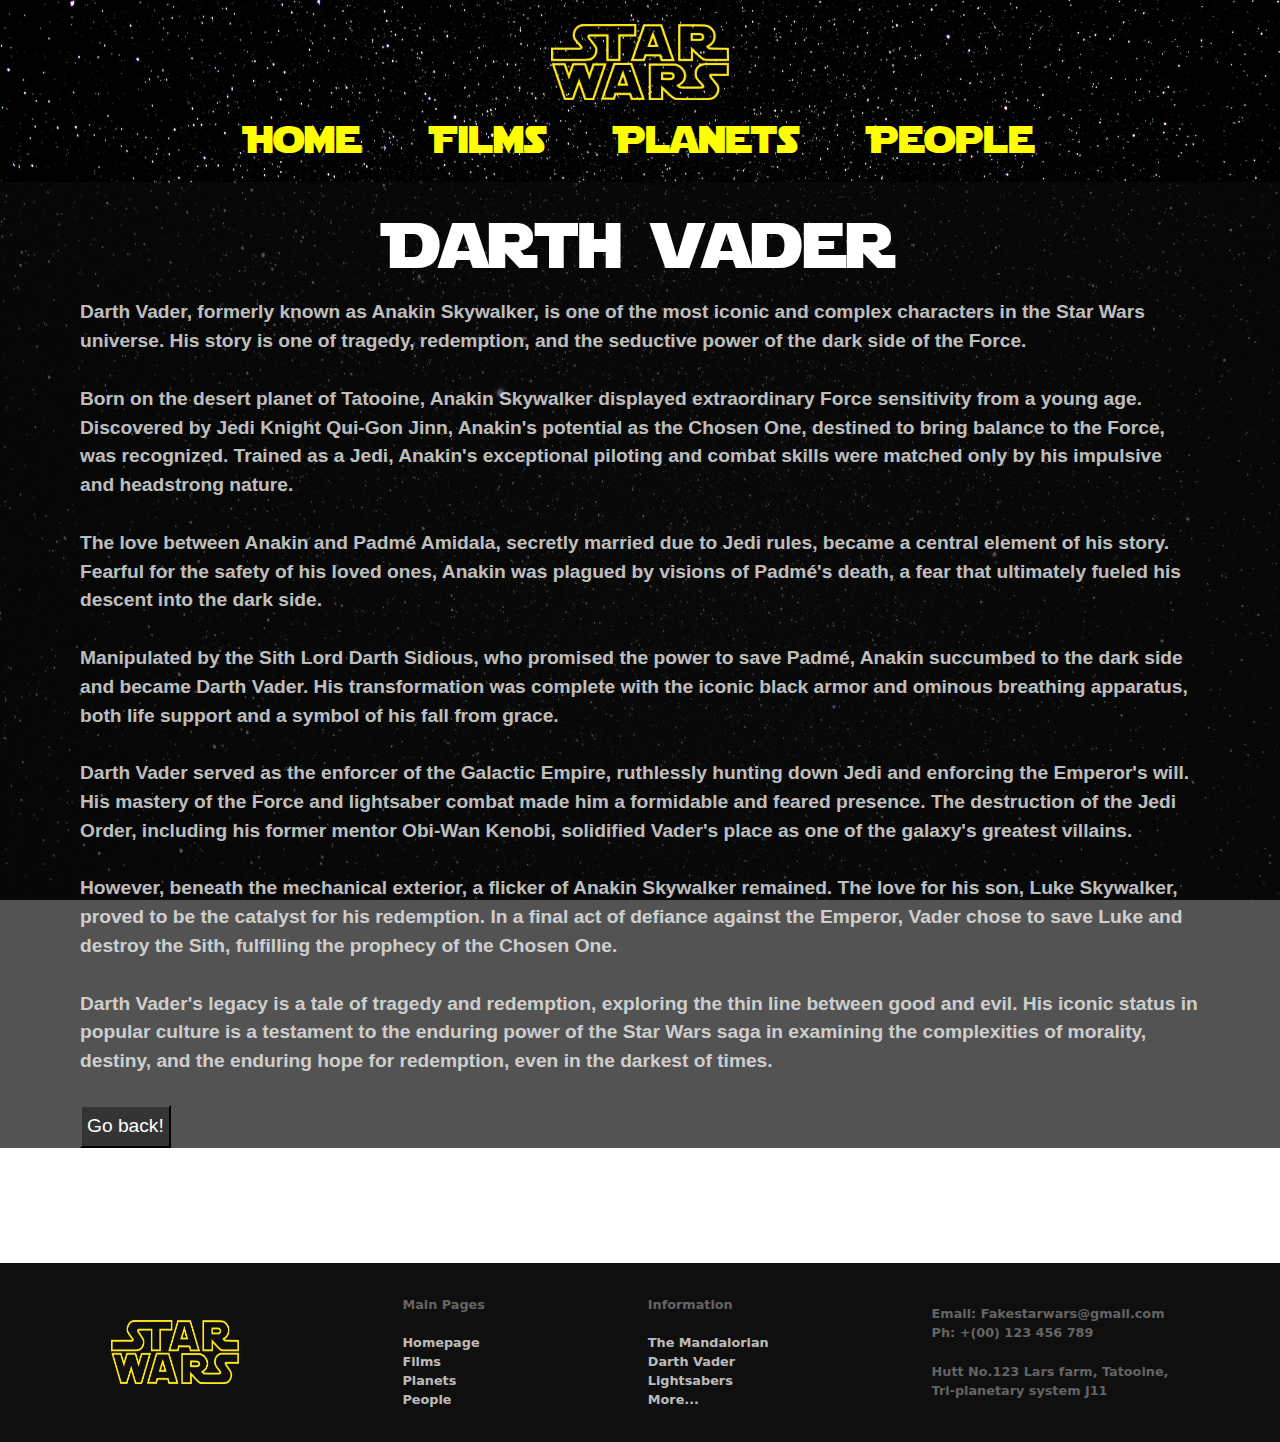
<file: public_html/darth_vader_info.html>
<!DOCTYPE html>
<html lang="en" xmlns:mso="urn:schemas-microsoft-com:office:office"
      xmlns:msdt="uuid:C2F41010-65B3-11d1-A29F-00AA00C14882">
<head>
    <meta charset="UTF-8">
    <meta name="description" content="Explore the compelling story of Darth Vader, one of the most iconic and complex figures in the Star Wars galaxy. Journey from Anakin Skywalker's origins on Tatooine to his transformation into the infamous Sith Lord. Witness the tragedy, redemption, and the enduring power of his character. Delve into the compelling dynamics of love, power, and destiny that shape Darth Vader's remarkable journey.">
    <meta name="keywords" content="Star Wars, Star Wars Disney, Disney Star Wars, Star Wars Characters, Star Wars Planets
Star Wars Lightsaber, Lightsaber">

    <title>Star Wars: Darth Vader</title>
    <script src="js/script.js"></script>
    <link rel="stylesheet" href="css/stylesheet.css"/>
    <link rel="icon" type="image/x-icon" href="img/favicon.ico">
    <link rel="stylesheet" href="https://fonts.googleapis.com/icon?family=Material+Icons">
    <link href="https://cdn.jsdelivr.net/npm/bootstrap@5.3.2/dist/css/bootstrap.min.css" rel="stylesheet">
    <script src="https://cdn.jsdelivr.net/npm/bootstrap@5.3.2/dist/js/bootstrap.bundle.min.js"></script>

    <!--[if gte mso 9]><xml>
    <mso:CustomDocumentProperties>
    <mso:TaxCatchAll msdt:dt="string">4;#Departmental Document [Information]|fac5df9f-00c6-476f-b378-e7e6fdb4a7a9;#3;#Department Administration|5922f16f-5876-4a9c-b5de-d040ae3368bc;#2;#Business|a8bf67d7-71dc-4e2d-b344-a59a3ab155e8;#1;#Ilam|17015150-e7d5-4990-b358-e90ea571f1b0</mso:TaxCatchAll>
    <mso:c2d7d53541144364bb9d71f286b51f7e msdt:dt="string">Ilam|17015150-e7d5-4990-b358-e90ea571f1b0</mso:c2d7d53541144364bb9d71f286b51f7e>
    <mso:i7a4717f7d5d4c169373d4bfa77876ba msdt:dt="string">Departmental Document [Information]|fac5df9f-00c6-476f-b378-e7e6fdb4a7a9</mso:i7a4717f7d5d4c169373d4bfa77876ba>
    <mso:beaf417fcb4a4faab8ee781c2aab7105 msdt:dt="string"></mso:beaf417fcb4a4faab8ee781c2aab7105>
    <mso:SolarDepartment msdt:dt="string">2;#Business|a8bf67d7-71dc-4e2d-b344-a59a3ab155e8</mso:SolarDepartment>
    <mso:SolarDocumentType msdt:dt="string">4;#Departmental Document [Information]|fac5df9f-00c6-476f-b378-e7e6fdb4a7a9</mso:SolarDocumentType>
    <mso:SolarRecordOutcome msdt:dt="string"></mso:SolarRecordOutcome>
    <mso:MediaServiceImageTags msdt:dt="string"></mso:MediaServiceImageTags>
    <mso:SolarCategory msdt:dt="string">3;#Department Administration|5922f16f-5876-4a9c-b5de-d040ae3368bc</mso:SolarCategory>
    <mso:SolarBusinessUnit msdt:dt="string"></mso:SolarBusinessUnit>
    <mso:jb15094b84d04db39a8de0b202a5649b msdt:dt="string"></mso:jb15094b84d04db39a8de0b202a5649b>
    <mso:a01561942c7d47699e3a361a6a580934 msdt:dt="string">Business|a8bf67d7-71dc-4e2d-b344-a59a3ab155e8</mso:a01561942c7d47699e3a361a6a580934>
    <mso:ece120804c3e4f2e81afd96eec8909f4 msdt:dt="string">Department Administration|5922f16f-5876-4a9c-b5de-d040ae3368bc</mso:ece120804c3e4f2e81afd96eec8909f4>
    <mso:InformationValue msdt:dt="string"></mso:InformationValue>
    <mso:lcf76f155ced4ddcb4097134ff3c332f msdt:dt="string"></mso:lcf76f155ced4ddcb4097134ff3c332f>
    <mso:SolarLocation msdt:dt="string">1;#Ilam|17015150-e7d5-4990-b358-e90ea571f1b0</mso:SolarLocation>
    <mso:b0b6db7483f14678a4ad7fdce99521be msdt:dt="string"></mso:b0b6db7483f14678a4ad7fdce99521be>
    </mso:CustomDocumentProperties>
    </xml><![endif]-->
</head>
<body>
<header>
    <div class="container-fluid px-5">
        <!-- Logo -->
        <a href="index.html"><img class="img-fluid proj-img-width-15 mx-auto d-block mt-4" src="img/star_wars_logo.png"
                                  id="main-logo" alt="Star Wars logo"/></a>

        <!-- Navigation -->
        <div class="container-fluid mb-2">
            <nav class="nav justify-content-center fs-2 proj-nav proj-font-jedi">
                <a class="nav-item nav-link proj-glow" href="index.html">Home</a>
                <a class="nav-item nav-link proj-glow" href="films.php">Films</a>
                <a class="nav-item nav-link proj-glow" href="planets.php">Planets</a>
                <a class="nav-item nav-link proj-glow" href="people.php">People</a>
            </nav>
        </div>
    </div>
</header>

<main>
    <!--Description of Darth Vader-->
    <div class="description">
        <h1>Darth vader</h1>

        Darth Vader, formerly known as Anakin Skywalker, is one of the most iconic and complex characters in the Star Wars
        universe. His story is one of tragedy, redemption, and the seductive power of the dark side of the Force.
        <br><br>
        Born on the desert planet of Tatooine, Anakin Skywalker displayed extraordinary Force sensitivity from a young age.
        Discovered by Jedi Knight Qui-Gon Jinn, Anakin's potential as the Chosen One, destined to bring balance to the
        Force, was recognized. Trained as a Jedi, Anakin's exceptional piloting and combat skills were matched only by his
        impulsive and headstrong nature.
        <br><br>
        The love between Anakin and Padmé Amidala, secretly married due to Jedi rules, became a central element of his
        story. Fearful for the safety of his loved ones, Anakin was plagued by visions of Padmé's death, a fear that
        ultimately fueled his descent into the dark side.
        <br><br>
        Manipulated by the Sith Lord Darth Sidious, who promised the power to save Padmé, Anakin succumbed to the dark side
        and became Darth Vader. His transformation was complete with the iconic black armor and ominous breathing apparatus,
        both life support and a symbol of his fall from grace.
        <br><br>
        Darth Vader served as the enforcer of the Galactic Empire, ruthlessly hunting down Jedi and enforcing the Emperor's
        will. His mastery of the Force and lightsaber combat made him a formidable and feared presence. The destruction of
        the Jedi Order, including his former mentor Obi-Wan Kenobi, solidified Vader's place as one of the galaxy's greatest
        villains.
        <br><br>
        However, beneath the mechanical exterior, a flicker of Anakin Skywalker remained. The love for his son, Luke
        Skywalker, proved to be the catalyst for his redemption. In a final act of defiance against the Emperor, Vader chose
        to save Luke and destroy the Sith, fulfilling the prophecy of the Chosen One.
        <br><br>
        Darth Vader's legacy is a tale of tragedy and redemption, exploring the thin line between good and evil. His iconic
        status in popular culture is a testament to the enduring power of the Star Wars saga in examining the complexities
        of morality, destiny, and the enduring hope for redemption, even in the darkest of times.
        <br><br>
        <form>
            <input type="button" value="Go back!" onclick="history.back()" style="background-color: #343434;
    color: white; padding: 5px;">
        </form>
    </div>
</main>

<footer>
    <div class="footer-column">
        <a href="index.html"><img src="img/star_wars_logo.png" alt="Star Wars logo" style="width: 10vw; height: 5vw;
        justify-content: left; top: 50%; bottom: 50%"></a>
    </div>

    <div class="footer-column">
        Main Pages<br><br>
        <a href="index.html">Homepage</a> <br>
        <a href="films.php">Films</a> <br>
        <a href="planets.php">Planets</a> <br>
        <a href="people.php">People</a> <br>
    </div>

    <div class="footer-column">
        Information<br><br>
        <a href="mandalorian_info.html">The Mandalorian</a> <br>
        <a href="darth_vader_info.html">Darth Vader</a> <br>
        <a href="lightsaber_info.html">Lightsabers</a> <br>
        <a href="films.php">More...</a> <br>

    </div>

    <div class="footer-column">
        Email: Fakestarwars@gmail.com
        <br>
        Ph: +(00) 123 456 789
        <br><br>
        Hutt No.123 Lars farm, Tatooine, <br>Tri-planetary system J11
    </div>
</footer>
</body>
</html>
</file>
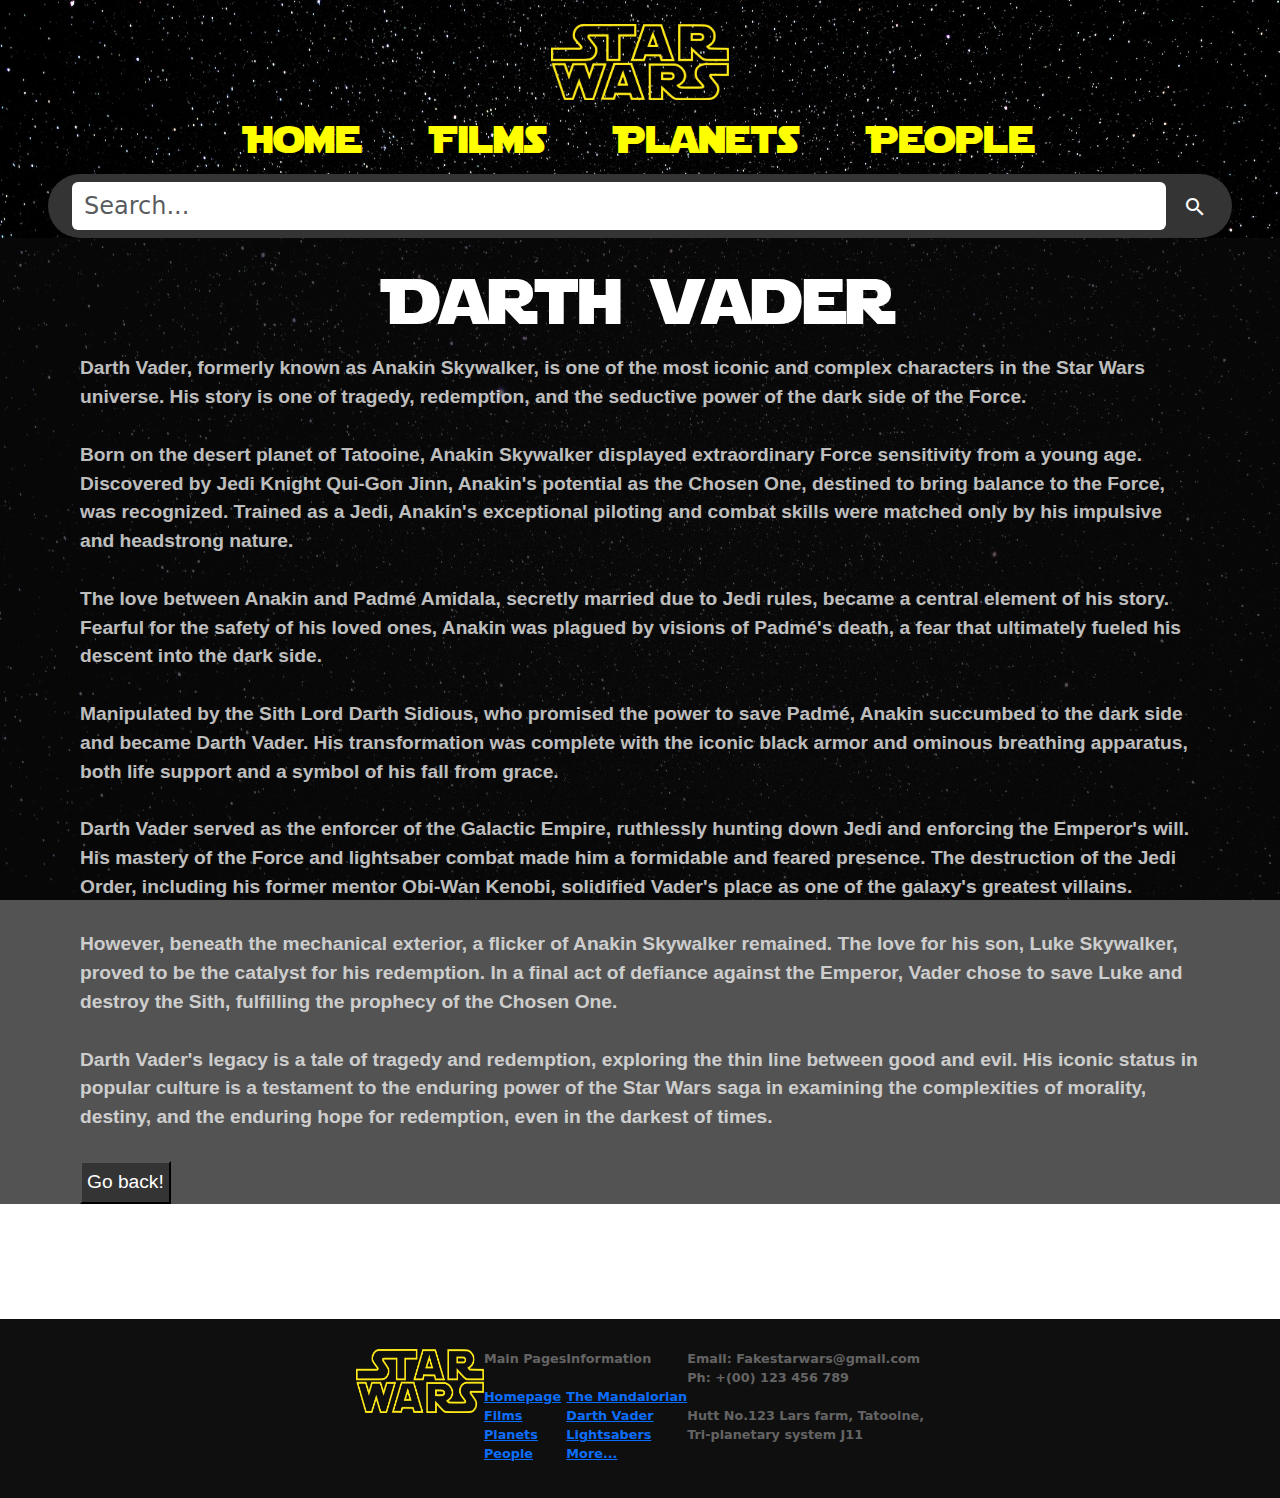
<file: public_html/darthvader_info.html>
<!DOCTYPE html>
<html lang="en" xmlns:mso="urn:schemas-microsoft-com:office:office"
      xmlns:msdt="uuid:C2F41010-65B3-11d1-A29F-00AA00C14882">
<head>
    <meta charset="UTF-8">
    <meta name="description" content="Explore the compelling story of Darth Vader, one of the most iconic and complex figures in the Star Wars galaxy. Journey from Anakin Skywalker's origins on Tatooine to his transformation into the infamous Sith Lord. Witness the tragedy, redemption, and the enduring power of his character. Delve into the compelling dynamics of love, power, and destiny that shape Darth Vader's remarkable journey.">
    <meta name="keywords" content="Star Wars, Star Wars Disney, Disney Star Wars, Star Wars Characters, Star Wars Planets
Star Wars Lightsaber, Lightsaber">

    <title>Star Wars: Darth Vader</title>
    <script src="js/script.js"></script>
    <link rel="stylesheet" href="css/stylesheet.css"/>
    <link rel="icon" type="image/x-icon" href="img/favicon.ico">
    <link rel="stylesheet" href="https://fonts.googleapis.com/icon?family=Material+Icons">
    <link href="https://cdn.jsdelivr.net/npm/bootstrap@5.3.2/dist/css/bootstrap.min.css" rel="stylesheet">
    <script src="https://cdn.jsdelivr.net/npm/bootstrap@5.3.2/dist/js/bootstrap.bundle.min.js"></script>

    <!--[if gte mso 9]><xml>
    <mso:CustomDocumentProperties>
    <mso:TaxCatchAll msdt:dt="string">4;#Departmental Document [Information]|fac5df9f-00c6-476f-b378-e7e6fdb4a7a9;#3;#Department Administration|5922f16f-5876-4a9c-b5de-d040ae3368bc;#2;#Business|a8bf67d7-71dc-4e2d-b344-a59a3ab155e8;#1;#Ilam|17015150-e7d5-4990-b358-e90ea571f1b0</mso:TaxCatchAll>
    <mso:c2d7d53541144364bb9d71f286b51f7e msdt:dt="string">Ilam|17015150-e7d5-4990-b358-e90ea571f1b0</mso:c2d7d53541144364bb9d71f286b51f7e>
    <mso:i7a4717f7d5d4c169373d4bfa77876ba msdt:dt="string">Departmental Document [Information]|fac5df9f-00c6-476f-b378-e7e6fdb4a7a9</mso:i7a4717f7d5d4c169373d4bfa77876ba>
    <mso:beaf417fcb4a4faab8ee781c2aab7105 msdt:dt="string"></mso:beaf417fcb4a4faab8ee781c2aab7105>
    <mso:SolarDepartment msdt:dt="string">2;#Business|a8bf67d7-71dc-4e2d-b344-a59a3ab155e8</mso:SolarDepartment>
    <mso:SolarDocumentType msdt:dt="string">4;#Departmental Document [Information]|fac5df9f-00c6-476f-b378-e7e6fdb4a7a9</mso:SolarDocumentType>
    <mso:SolarRecordOutcome msdt:dt="string"></mso:SolarRecordOutcome>
    <mso:MediaServiceImageTags msdt:dt="string"></mso:MediaServiceImageTags>
    <mso:SolarCategory msdt:dt="string">3;#Department Administration|5922f16f-5876-4a9c-b5de-d040ae3368bc</mso:SolarCategory>
    <mso:SolarBusinessUnit msdt:dt="string"></mso:SolarBusinessUnit>
    <mso:jb15094b84d04db39a8de0b202a5649b msdt:dt="string"></mso:jb15094b84d04db39a8de0b202a5649b>
    <mso:a01561942c7d47699e3a361a6a580934 msdt:dt="string">Business|a8bf67d7-71dc-4e2d-b344-a59a3ab155e8</mso:a01561942c7d47699e3a361a6a580934>
    <mso:ece120804c3e4f2e81afd96eec8909f4 msdt:dt="string">Department Administration|5922f16f-5876-4a9c-b5de-d040ae3368bc</mso:ece120804c3e4f2e81afd96eec8909f4>
    <mso:InformationValue msdt:dt="string"></mso:InformationValue>
    <mso:lcf76f155ced4ddcb4097134ff3c332f msdt:dt="string"></mso:lcf76f155ced4ddcb4097134ff3c332f>
    <mso:SolarLocation msdt:dt="string">1;#Ilam|17015150-e7d5-4990-b358-e90ea571f1b0</mso:SolarLocation>
    <mso:b0b6db7483f14678a4ad7fdce99521be msdt:dt="string"></mso:b0b6db7483f14678a4ad7fdce99521be>
    </mso:CustomDocumentProperties>
    </xml><![endif]-->
</head>
<body>
<div class="container-fluid px-5">
    <!-- Logo -->
    <a href="index.html"><img class="img-fluid proj-img-width-15 mx-auto d-block mt-4" src="img/star_wars_logo.png"
                              id="main-logo" alt="Star Wars logo"/></a>

    <!-- Navigation -->
    <div class="container-fluid mb-2">
        <nav class="nav justify-content-center fs-2 proj-nav proj-font-jedi">
            <a class="nav-item nav-link glow" href="index.html">Home</a>
            <a class="nav-item nav-link glow" href="films.php">Films</a>
            <a class="nav-item nav-link glow" href="planets.php">Planets</a>
            <a class="nav-item nav-link glow" href="people.php">People</a>
        </nav>
    </div>

    <!-- Search bar -->
    <div class="proj-bg-deep-grey rounded-pill">
        <form class="row g-2 justify-content-center">
            <div class="col ms-3">
                <label for="search-bar" class="visually-hidden">Search</label>
                <input class="form-control mb-2 ms-2 border-0 fs-4" id="search-bar" placeholder="Search..."
                       type="text"/>
            </div>
            <div class="col-auto">
                <button class="btn btn-lg mt-1 me-2" type="submit">
                    <i class="material-icons text-white">search</i>
                </button>
            </div>
        </form>
    </div>

</div>

<!--Description of Darth Vader-->
<div class="description">
    <h1>Darth vader</h1>

    Darth Vader, formerly known as Anakin Skywalker, is one of the most iconic and complex characters in the Star Wars
    universe. His story is one of tragedy, redemption, and the seductive power of the dark side of the Force.
    <br><br>
    Born on the desert planet of Tatooine, Anakin Skywalker displayed extraordinary Force sensitivity from a young age.
    Discovered by Jedi Knight Qui-Gon Jinn, Anakin's potential as the Chosen One, destined to bring balance to the
    Force, was recognized. Trained as a Jedi, Anakin's exceptional piloting and combat skills were matched only by his
    impulsive and headstrong nature.
    <br><br>
    The love between Anakin and Padmé Amidala, secretly married due to Jedi rules, became a central element of his
    story. Fearful for the safety of his loved ones, Anakin was plagued by visions of Padmé's death, a fear that
    ultimately fueled his descent into the dark side.
    <br><br>
    Manipulated by the Sith Lord Darth Sidious, who promised the power to save Padmé, Anakin succumbed to the dark side
    and became Darth Vader. His transformation was complete with the iconic black armor and ominous breathing apparatus,
    both life support and a symbol of his fall from grace.
    <br><br>
    Darth Vader served as the enforcer of the Galactic Empire, ruthlessly hunting down Jedi and enforcing the Emperor's
    will. His mastery of the Force and lightsaber combat made him a formidable and feared presence. The destruction of
    the Jedi Order, including his former mentor Obi-Wan Kenobi, solidified Vader's place as one of the galaxy's greatest
    villains.
    <br><br>
    However, beneath the mechanical exterior, a flicker of Anakin Skywalker remained. The love for his son, Luke
    Skywalker, proved to be the catalyst for his redemption. In a final act of defiance against the Emperor, Vader chose
    to save Luke and destroy the Sith, fulfilling the prophecy of the Chosen One.
    <br><br>
    Darth Vader's legacy is a tale of tragedy and redemption, exploring the thin line between good and evil. His iconic
    status in popular culture is a testament to the enduring power of the Star Wars saga in examining the complexities
    of morality, destiny, and the enduring hope for redemption, even in the darkest of times.
    <br><br>
    <form>
        <input type="button" value="Go back!" onclick="history.back()" style="background-color: #343434;
    color: white; padding: 5px;">
    </form>
</div>

</body>
<footer>
    <div class="footercolumn">
        <a href="index.html"><img src="img/star_wars_logo.png" alt="Star Wars logo" style="width: 10vw; height: 5vw;
        justify-content: left; top: 50%; bottom: 50%"></a>
    </div>

    <div class="footercolumn">
        Main Pages<br><br>
        <a href="index.html">Homepage</a> <br>
        <a href="films.php">Films</a> <br>
        <a href="planets.php">Planets</a> <br>
        <a href="people.php">People</a> <br>
    </div>

    <div class="footercolumn">
        Information<br><br>
        <a href="mandalorian_info.html">The Mandalorian</a> <br>
        <a href="darthvader_info.html">Darth Vader</a> <br>
        <a href="lightsaber_info.html">Lightsabers</a> <br>
        <a href="films.php">More...</a> <br>

    </div>

    <div class="footercolumn">
        Email: Fakestarwars@gmail.com
        <br>
        Ph: +(00) 123 456 789
        <br><br>
        Hutt No.123 Lars farm, Tatooine, <br>Tri-planetary system J11
    </div>
</footer>
</html>
</file>
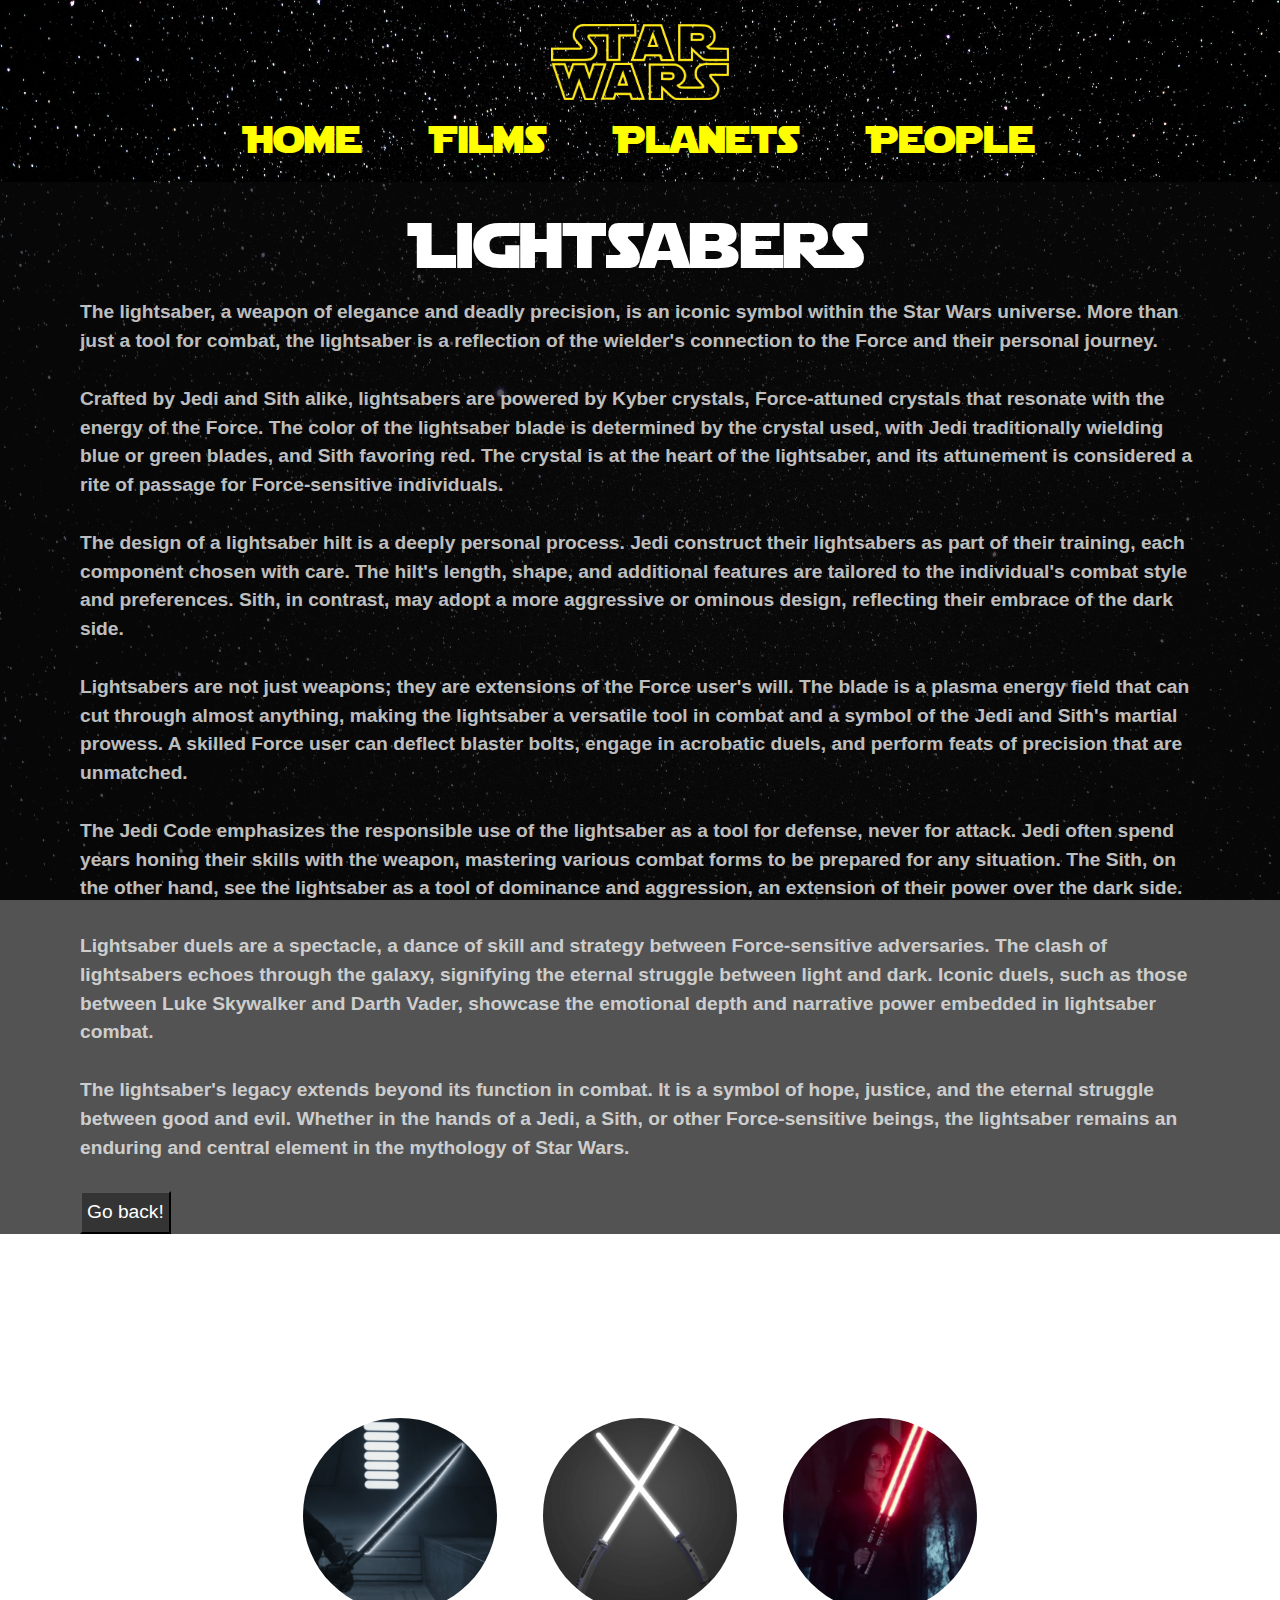
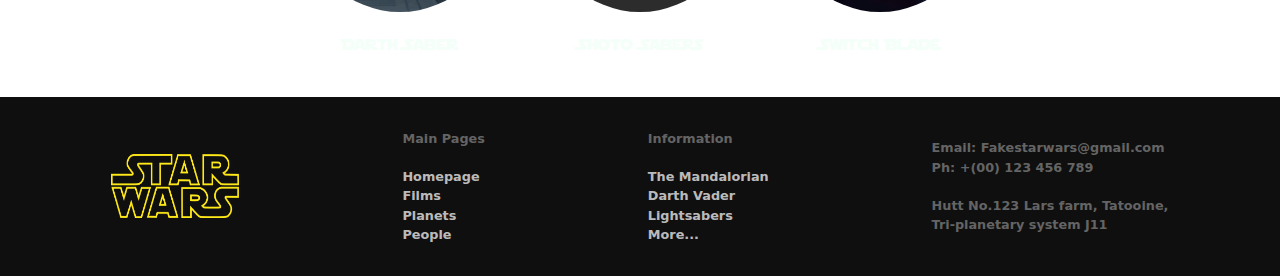
<file: public_html/lightsaber_info.html>
<!DOCTYPE html>
<html lang="en" xmlns:mso="urn:schemas-microsoft-com:office:office"
      xmlns:msdt="uuid:C2F41010-65B3-11d1-A29F-00AA00C14882">
<head>
    <title>Star Wars: Lightsabers</title>
    <meta charset="UTF-8">
    <meta name="description"
          content="Delve into the iconic world of lightsabers within the Star Wars universe. Discover the elegance, symbolism, and combat mastery embodied by these legendary weapons. Explore the art of lightsaber construction, the significance of Kyber crystals, and the unique philosophies of the Jedi and Sith in wielding this symbol of the Force's power">
    <meta name="keywords" content="Star Wars, Star Wars Disney, Disney Star Wars, Star Wars Characters, Star Wars Planets
Star Wars Lightsaber, Lightsaber">
    <script src="js/script.js"></script>
    <link rel="stylesheet" href="css/stylesheet.css"/>
    <link rel="icon" type="image/x-icon" href="img/favicon.ico">
    <link rel="stylesheet" href="https://fonts.googleapis.com/icon?family=Material+Icons">
    <link href="https://cdn.jsdelivr.net/npm/bootstrap@5.3.2/dist/css/bootstrap.min.css" rel="stylesheet">
    <script src="https://cdn.jsdelivr.net/npm/bootstrap@5.3.2/dist/js/bootstrap.bundle.min.js"></script>

    <!--[if gte mso 9]><xml>
    <mso:CustomDocumentProperties>
    <mso:TaxCatchAll msdt:dt="string">4;#Departmental Document [Information]|fac5df9f-00c6-476f-b378-e7e6fdb4a7a9;#3;#Department Administration|5922f16f-5876-4a9c-b5de-d040ae3368bc;#2;#Business|a8bf67d7-71dc-4e2d-b344-a59a3ab155e8;#1;#Ilam|17015150-e7d5-4990-b358-e90ea571f1b0</mso:TaxCatchAll>
    <mso:c2d7d53541144364bb9d71f286b51f7e msdt:dt="string">Ilam|17015150-e7d5-4990-b358-e90ea571f1b0</mso:c2d7d53541144364bb9d71f286b51f7e>
    <mso:i7a4717f7d5d4c169373d4bfa77876ba msdt:dt="string">Departmental Document [Information]|fac5df9f-00c6-476f-b378-e7e6fdb4a7a9</mso:i7a4717f7d5d4c169373d4bfa77876ba>
    <mso:beaf417fcb4a4faab8ee781c2aab7105 msdt:dt="string"></mso:beaf417fcb4a4faab8ee781c2aab7105>
    <mso:SolarDepartment msdt:dt="string">2;#Business|a8bf67d7-71dc-4e2d-b344-a59a3ab155e8</mso:SolarDepartment>
    <mso:SolarDocumentType msdt:dt="string">4;#Departmental Document [Information]|fac5df9f-00c6-476f-b378-e7e6fdb4a7a9</mso:SolarDocumentType>
    <mso:SolarRecordOutcome msdt:dt="string"></mso:SolarRecordOutcome>
    <mso:MediaServiceImageTags msdt:dt="string"></mso:MediaServiceImageTags>
    <mso:SolarCategory msdt:dt="string">3;#Department Administration|5922f16f-5876-4a9c-b5de-d040ae3368bc</mso:SolarCategory>
    <mso:SolarBusinessUnit msdt:dt="string"></mso:SolarBusinessUnit>
    <mso:jb15094b84d04db39a8de0b202a5649b msdt:dt="string"></mso:jb15094b84d04db39a8de0b202a5649b>
    <mso:a01561942c7d47699e3a361a6a580934 msdt:dt="string">Business|a8bf67d7-71dc-4e2d-b344-a59a3ab155e8</mso:a01561942c7d47699e3a361a6a580934>
    <mso:ece120804c3e4f2e81afd96eec8909f4 msdt:dt="string">Department Administration|5922f16f-5876-4a9c-b5de-d040ae3368bc</mso:ece120804c3e4f2e81afd96eec8909f4>
    <mso:InformationValue msdt:dt="string"></mso:InformationValue>
    <mso:lcf76f155ced4ddcb4097134ff3c332f msdt:dt="string"></mso:lcf76f155ced4ddcb4097134ff3c332f>
    <mso:SolarLocation msdt:dt="string">1;#Ilam|17015150-e7d5-4990-b358-e90ea571f1b0</mso:SolarLocation>
    <mso:b0b6db7483f14678a4ad7fdce99521be msdt:dt="string"></mso:b0b6db7483f14678a4ad7fdce99521be>
    </mso:CustomDocumentProperties>
    </xml><![endif]-->
</head>
<body>
<header>
    <div class="container-fluid px-5">
        <!-- Logo -->
        <a href="index.html"><img class="img-fluid proj-img-width-15 mx-auto d-block mt-4" src="img/star_wars_logo.png"
                                  id="main-logo" alt="Star Wars logo"/></a>

        <!-- Navigation -->
        <div class="container-fluid mb-2">
            <nav class="nav justify-content-center fs-2 proj-nav proj-font-jedi">
                <a class="nav-item nav-link proj-glow" href="index.html">Home</a>
                <a class="nav-item nav-link proj-glow" href="films.php">Films</a>
                <a class="nav-item nav-link proj-glow" href="planets.php">Planets</a>
                <a class="nav-item nav-link proj-glow" href="people.php">People</a>
            </nav>
        </div>
    </div>
</header>
<main>
    <!--Description of Lightsabers-->
    <div class="description">
        <h1>Lightsabers</h1>

        The lightsaber, a weapon of elegance and deadly precision, is an iconic symbol within the Star Wars universe. More
        than just a tool for combat, the lightsaber is a reflection of the wielder's connection to the Force and their
        personal journey.
        <br><br>
        Crafted by Jedi and Sith alike, lightsabers are powered by Kyber crystals, Force-attuned crystals that resonate with
        the energy of the Force. The color of the lightsaber blade is determined by the crystal used, with Jedi
        traditionally wielding blue or green blades, and Sith favoring red. The crystal is at the heart of the lightsaber,
        and its attunement is considered a rite of passage for Force-sensitive individuals.
        <br><br>
        The design of a lightsaber hilt is a deeply personal process. Jedi construct their lightsabers as part of their
        training, each component chosen with care. The hilt's length, shape, and additional features are tailored to the
        individual's combat style and preferences. Sith, in contrast, may adopt a more aggressive or ominous design,
        reflecting their embrace of the dark side.
        <br><br>
        Lightsabers are not just weapons; they are extensions of the Force user's will. The blade is a plasma energy field
        that can cut through almost anything, making the lightsaber a versatile tool in combat and a symbol of the Jedi and
        Sith's martial prowess. A skilled Force user can deflect blaster bolts, engage in acrobatic duels, and perform feats
        of precision that are unmatched.
        <br><br>
        The Jedi Code emphasizes the responsible use of the lightsaber as a tool for defense, never for attack. Jedi often
        spend years honing their skills with the weapon, mastering various combat forms to be prepared for any situation.
        The Sith, on the other hand, see the lightsaber as a tool of dominance and aggression, an extension of their power
        over the dark side.
        <br><br>
        Lightsaber duels are a spectacle, a dance of skill and strategy between Force-sensitive adversaries. The clash of
        lightsabers echoes through the galaxy, signifying the eternal struggle between light and dark. Iconic duels, such as
        those between Luke Skywalker and Darth Vader, showcase the emotional depth and narrative power embedded in
        lightsaber combat.
        <br><br>
        The lightsaber's legacy extends beyond its function in combat. It is a symbol of hope, justice, and the eternal
        struggle between good and evil. Whether in the hands of a Jedi, a Sith, or other Force-sensitive beings, the
        lightsaber remains an enduring and central element in the mythology of Star Wars.
        <br><br>
        <form>
            <input type="button" value="Go back!" onclick="history.back()" style="background-color: #343434;
    color: white; padding: 5px;">
        </form>
    </div>

    <!--Images of Lightsabers-->
    <h2 class="element_heading">Lightsaber variations</h2>
    <div class="characters">

        <div class="picture">
            <img src="img/darthsaber.png" alt="The Mandalorian Darth Saber">
            <h3>Darth Saber</h3>
        </div>
        <div class="picture">
            <img src="img/ahsoka-white-sabers.png" alt="Ahsokas dual white lightsabers">
            <h3>Shoto Sabers</h3>
        </div>
        <div class="picture">
            <img src="img/switch_blade.png" alt="Switch blade lightsabers">
            <h3>Switch Blade</h3>
        </div>
    </div>
</main>
<footer>
    <div class="footer-column">
        <a href="index.html"><img src="img/star_wars_logo.png" alt="Star Wars logo" style="width: 10vw; height: 5vw;
        justify-content: left; top: 50%; bottom: 50%"></a>
    </div>

    <div class="footer-column">
        Main Pages<br><br>
        <a href="index.html">Homepage</a> <br>
        <a href="films.php">Films</a> <br>
        <a href="planets.php">Planets</a> <br>
        <a href="people.php">People</a> <br>
    </div>

    <div class="footer-column">
        Information<br><br>
        <a href="mandalorian_info.html">The Mandalorian</a> <br>
        <a href="darth_vader_info.html">Darth Vader</a> <br>
        <a href="lightsaber_info.html">Lightsabers</a> <br>
        <a href="films.php">More...</a> <br>

    </div>

    <div class="footer-column">
        Email: Fakestarwars@gmail.com
        <br>
        Ph: +(00) 123 456 789
        <br><br>
        Hutt No.123 Lars farm, Tatooine, <br>Tri-planetary system J11
    </div>
</footer>
</body>
</html>
</file>
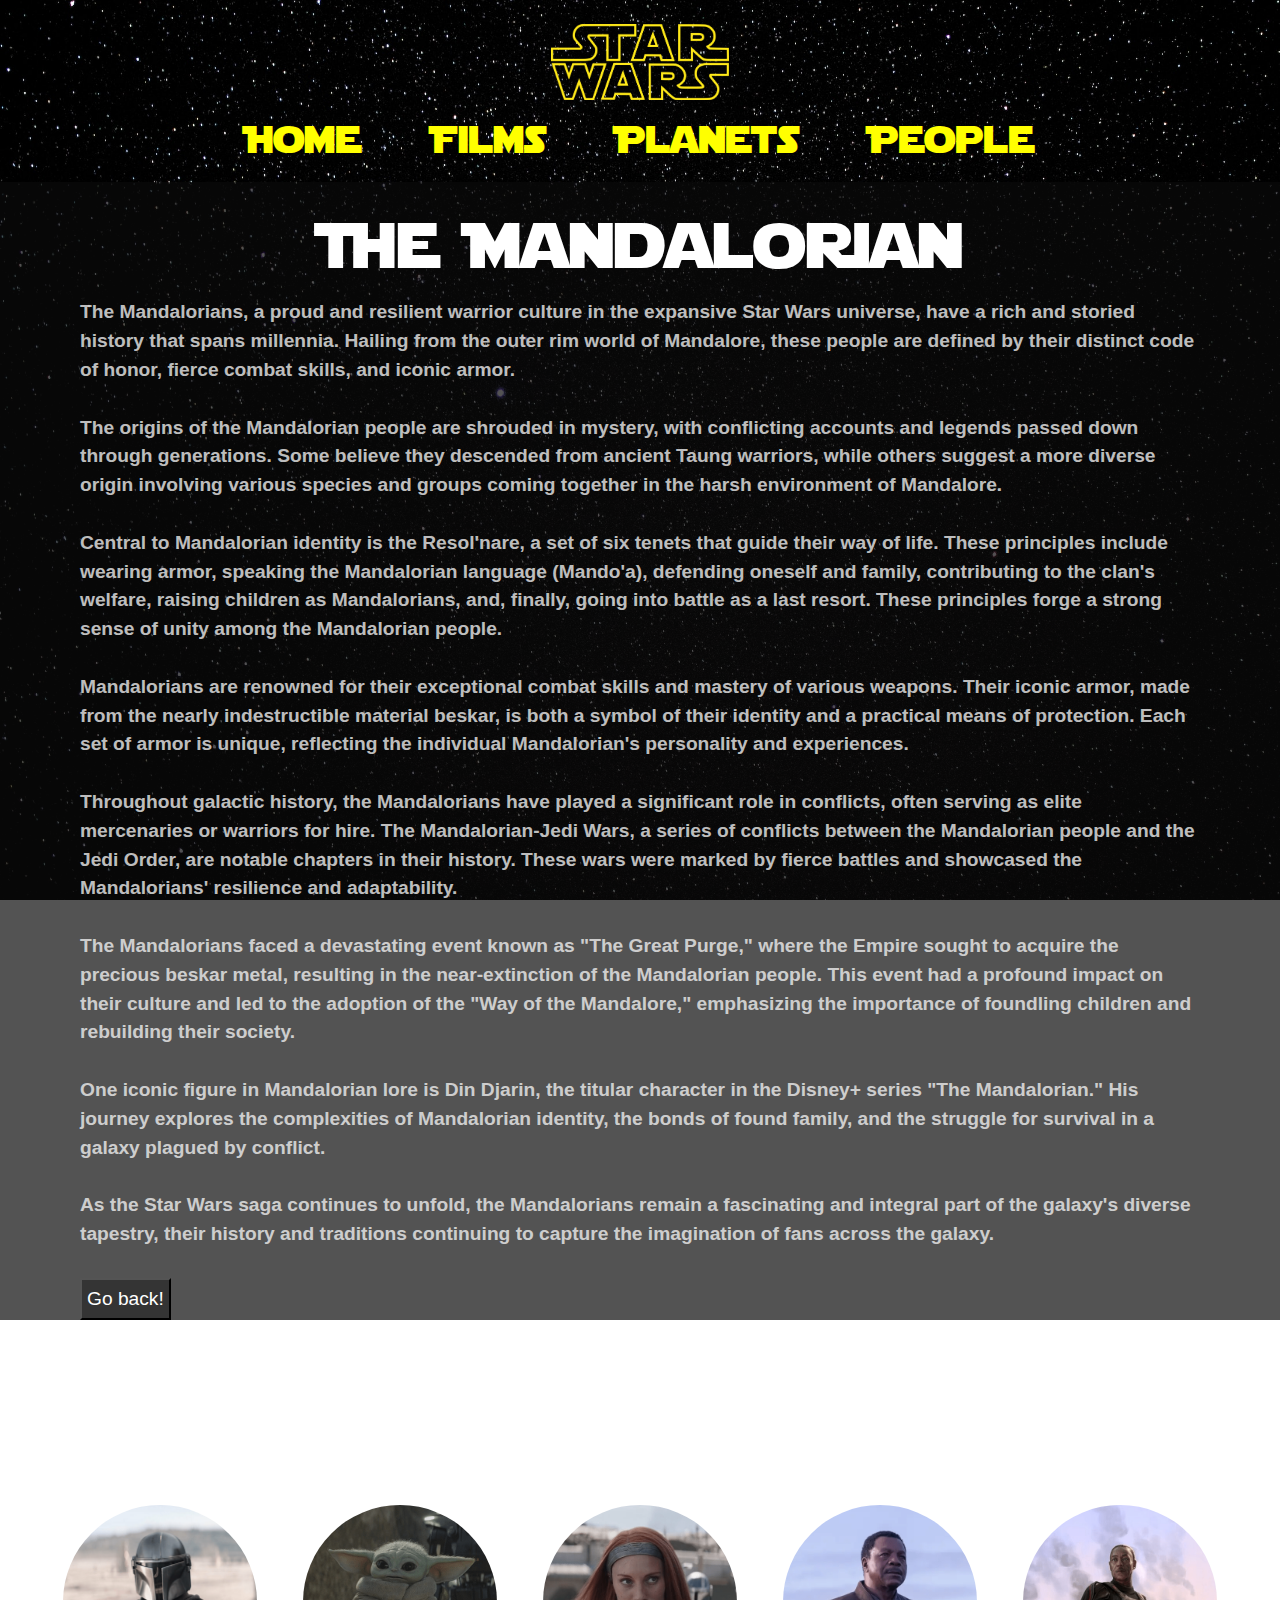
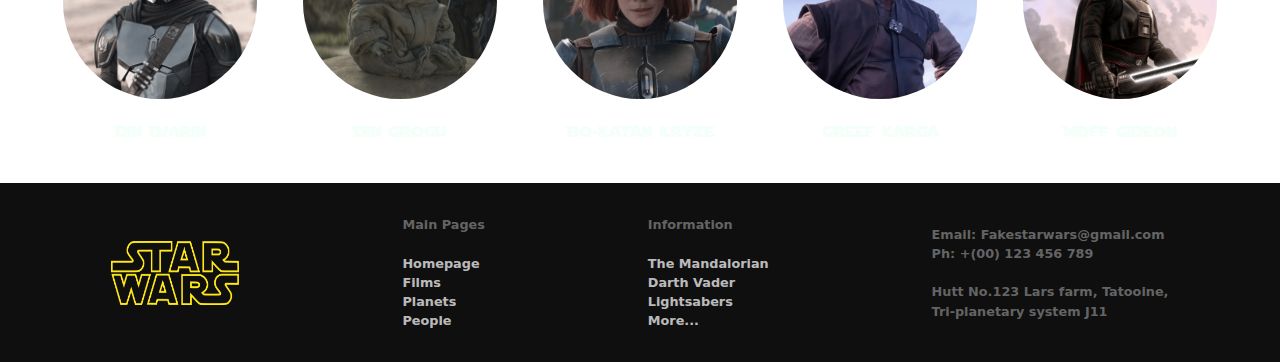
<file: public_html/mandalorian_info.html>
<!DOCTYPE html>
<html lang="en" xmlns:mso="urn:schemas-microsoft-com:office:office"
      xmlns:msdt="uuid:C2F41010-65B3-11d1-A29F-00AA00C14882">
<head>
    <meta charset="UTF-8">
    <meta name="description"
          content="Embark on a journey into the enigmatic world of the Mandalorians, a warrior culture steeped in tradition and resilience. Uncover the captivating history, unique code of honor, and the iconic armor that defines these legendary people from the outer rim world of Mandalore. Dive into the complexities of Mandalorian identity through the adventures of Din Djarin in the hit Disney+ series 'The Mandalorian,' where bonds of found family and the age-old struggle for survival take center stage.">
    <meta name="keywords" content="Star Wars, Star Wars Disney, Disney Star Wars, Star Wars Characters, Star Wars Planets
Star Wars Lightsaber, Lightsaber">

    <title>Star Wars: The Mandalorian</title>
    <script src="js/script.js"></script>
    <link rel="stylesheet" href="css/stylesheet.css"/>
    <link rel="icon" type="image/x-icon" href="img/favicon.ico">
    <link rel="stylesheet" href="https://fonts.googleapis.com/icon?family=Material+Icons">
    <link href="https://cdn.jsdelivr.net/npm/bootstrap@5.3.2/dist/css/bootstrap.min.css" rel="stylesheet">
    <script src="https://cdn.jsdelivr.net/npm/bootstrap@5.3.2/dist/js/bootstrap.bundle.min.js"></script>

    <!--[if gte mso 9]><xml>
    <mso:CustomDocumentProperties>
    <mso:TaxCatchAll msdt:dt="string">4;#Departmental Document [Information]|fac5df9f-00c6-476f-b378-e7e6fdb4a7a9;#3;#Department Administration|5922f16f-5876-4a9c-b5de-d040ae3368bc;#2;#Business|a8bf67d7-71dc-4e2d-b344-a59a3ab155e8;#1;#Ilam|17015150-e7d5-4990-b358-e90ea571f1b0</mso:TaxCatchAll>
    <mso:c2d7d53541144364bb9d71f286b51f7e msdt:dt="string">Ilam|17015150-e7d5-4990-b358-e90ea571f1b0</mso:c2d7d53541144364bb9d71f286b51f7e>
    <mso:i7a4717f7d5d4c169373d4bfa77876ba msdt:dt="string">Departmental Document [Information]|fac5df9f-00c6-476f-b378-e7e6fdb4a7a9</mso:i7a4717f7d5d4c169373d4bfa77876ba>
    <mso:beaf417fcb4a4faab8ee781c2aab7105 msdt:dt="string"></mso:beaf417fcb4a4faab8ee781c2aab7105>
    <mso:SolarDepartment msdt:dt="string">2;#Business|a8bf67d7-71dc-4e2d-b344-a59a3ab155e8</mso:SolarDepartment>
    <mso:SolarDocumentType msdt:dt="string">4;#Departmental Document [Information]|fac5df9f-00c6-476f-b378-e7e6fdb4a7a9</mso:SolarDocumentType>
    <mso:SolarRecordOutcome msdt:dt="string"></mso:SolarRecordOutcome>
    <mso:MediaServiceImageTags msdt:dt="string"></mso:MediaServiceImageTags>
    <mso:SolarCategory msdt:dt="string">3;#Department Administration|5922f16f-5876-4a9c-b5de-d040ae3368bc</mso:SolarCategory>
    <mso:SolarBusinessUnit msdt:dt="string"></mso:SolarBusinessUnit>
    <mso:jb15094b84d04db39a8de0b202a5649b msdt:dt="string"></mso:jb15094b84d04db39a8de0b202a5649b>
    <mso:a01561942c7d47699e3a361a6a580934 msdt:dt="string">Business|a8bf67d7-71dc-4e2d-b344-a59a3ab155e8</mso:a01561942c7d47699e3a361a6a580934>
    <mso:ece120804c3e4f2e81afd96eec8909f4 msdt:dt="string">Department Administration|5922f16f-5876-4a9c-b5de-d040ae3368bc</mso:ece120804c3e4f2e81afd96eec8909f4>
    <mso:InformationValue msdt:dt="string"></mso:InformationValue>
    <mso:lcf76f155ced4ddcb4097134ff3c332f msdt:dt="string"></mso:lcf76f155ced4ddcb4097134ff3c332f>
    <mso:SolarLocation msdt:dt="string">1;#Ilam|17015150-e7d5-4990-b358-e90ea571f1b0</mso:SolarLocation>
    <mso:b0b6db7483f14678a4ad7fdce99521be msdt:dt="string"></mso:b0b6db7483f14678a4ad7fdce99521be>
    </mso:CustomDocumentProperties>
    </xml><![endif]-->
</head>
<body>
<header>
    <div class="container-fluid px-5">
        <!-- Logo -->
        <a href="index.html"><img class="img-fluid proj-img-width-15 mx-auto d-block mt-4" src="img/star_wars_logo.png"
                                  id="main-logo" alt="Star Wars logo"/></a>

        <!-- Navigation -->
        <div class="container-fluid mb-2">
            <nav class="nav justify-content-center fs-2 proj-nav proj-font-jedi">
                <a class="nav-item nav-link proj-glow" href="index.html">Home</a>
                <a class="nav-item nav-link proj-glow" href="films.php">Films</a>
                <a class="nav-item nav-link proj-glow" href="planets.php">Planets</a>
                <a class="nav-item nav-link proj-glow" href="people.php">People</a>
            </nav>
        </div>
    </div>
</header>
<main>
    <!--Description of The Mandalorian-->
    <div class="description">
        <h1>The Mandalorian</h1>

        The Mandalorians, a proud and resilient warrior culture in the expansive Star Wars universe, have a rich and
        storied history that spans millennia. Hailing from the outer rim world of Mandalore, these people are defined by
        their distinct code of honor, fierce combat skills, and iconic armor.
        <br><br>
        The origins of the Mandalorian people are shrouded in mystery, with conflicting accounts and legends passed down
        through generations. Some believe they descended from ancient Taung warriors, while others suggest a more
        diverse origin involving various species and groups coming together in the harsh environment of Mandalore.
        <br><br>
        Central to Mandalorian identity is the Resol'nare, a set of six tenets that guide their way of life. These
        principles include wearing armor, speaking the Mandalorian language (Mando'a), defending oneself and family,
        contributing to the clan's welfare, raising children as Mandalorians, and, finally, going into battle as a last
        resort. These principles forge a strong sense of unity among the Mandalorian people.
        <br><br>
        Mandalorians are renowned for their exceptional combat skills and mastery of various weapons. Their iconic
        armor, made from the nearly indestructible material beskar, is both a symbol of their identity and a practical
        means of protection. Each set of armor is unique, reflecting the individual Mandalorian's personality and
        experiences.
        <br><br>
        Throughout galactic history, the Mandalorians have played a significant role in conflicts, often serving as
        elite mercenaries or warriors for hire. The Mandalorian-Jedi Wars, a series of conflicts between the Mandalorian
        people and the Jedi Order, are notable chapters in their history. These wars were marked by fierce battles and
        showcased the Mandalorians' resilience and adaptability.
        <br><br>
        The Mandalorians faced a devastating event known as "The Great Purge," where the Empire sought to acquire the
        precious beskar metal, resulting in the near-extinction of the Mandalorian people. This event had a profound
        impact on their culture and led to the adoption of the "Way of the Mandalore," emphasizing the importance of
        foundling children and rebuilding their society.
        <br><br>
        One iconic figure in Mandalorian lore is Din Djarin, the titular character in the Disney+ series "The
        Mandalorian." His journey explores the complexities of Mandalorian identity, the bonds of found family, and the
        struggle for survival in a galaxy plagued by conflict.
        <br><br>
        As the Star Wars saga continues to unfold, the Mandalorians remain a fascinating and integral part of the
        galaxy's diverse tapestry, their history and traditions continuing to capture the imagination of fans across the
        galaxy.
        <br><br>
        <form>
            <input type="button" value="Go back!" onclick="history.back()" style="background-color: #343434;
    color: white; padding: 5px;">
        </form>
    </div>


    <!--Images of The Mandalorian Characters-->
    <h2 class="element_heading">Mandalorian Characters</h2>
    <div class="characters">

        <div class="picture">
            <img src="img/mando_char.png" alt="Picutre of The Mandalorian">
            <h3>Din Djarin</h3>
        </div>
        <div class="picture">
            <img src="img/grogu.png" alt="Picture of Din Grogu">
            <h3>Din Grogu</h3>
        </div>
        <div class="picture">
            <img src="img/Bo-Katan-Kryze.png" alt="Picture of Bo-Katan Kryze">
            <h3>Bo-Katan Kryze</h3>
        </div>
        <div class="picture">
            <img src="img/Greef_Karga.png" alt="Picture of Greef Karga">
            <h3>Greef Karga</h3>
        </div>
        <div class="picture">
            <img src="img/moff_gideon.png" alt="Picture of Moff Gideon">
            <h3>Moff Gideon</h3>
        </div>
    </div>
</main>
<footer>
    <div class="footer-column">
        <a href="index.html"><img src="img/star_wars_logo.png" alt="Star Wars logo" style="width: 10vw; height: 5vw;
        justify-content: left; top: 50%; bottom: 50%"></a>
    </div>

    <div class="footer-column">
        Main Pages<br><br>
        <a href="index.html">Homepage</a> <br>
        <a href="films.php">Films</a> <br>
        <a href="planets.php">Planets</a> <br>
        <a href="people.php">People</a> <br>
    </div>

    <div class="footer-column">
        Information<br><br>
        <a href="mandalorian_info.html">The Mandalorian</a> <br>
        <a href="darth_vader_info.html">Darth Vader</a> <br>
        <a href="lightsaber_info.html">Lightsabers</a> <br>
        <a href="films.php">More...</a> <br>

    </div>

    <div class="footer-column">
        Email: Fakestarwars@gmail.com
        <br>
        Ph: +(00) 123 456 789
        <br><br>
        Hutt No.123 Lars farm, Tatooine, <br>Tri-planetary system J11
    </div>
</footer>
</body>
</html>
</file>
<file: public_html/css/stylesheet.css>
body {
    background-image: url('../img/stars_background.jpg');
    background-repeat: no-repeat;
    background-attachment: fixed;
    background-size: cover;
}

/*Increase size of element*/
.proj-grow:hover {
    transition: 0.3s ease-in;
    scale: 105%;
}

/*Glow on hover*/
.proj-glow:hover {
    webkit-animation: glow 1s ease-in-out infinite alternate;
    -moz-animation: glow 1s ease-in-out infinite alternate;
    animation: glow 1s ease-in-out infinite alternate;
}

/* Glow affect */
@-webkit-keyframes glow {
    from {
        text-shadow: 0 0 5px #f2f2f2;
    }
    to {
        text-shadow: 0 0 10px #f2f2f2;
    }
}

/*Nav bar text colour*/
.proj-nav a {
    color: yellow;
    font-size: 3vw;
    margin-left: 20px;
    margin-right: 20px;
}

.proj-nav a:hover {
    color: white;
}

.proj-font-main {
    font-family: Helvetica, serif;
}

.proj-img-width-15 {
    width: 15%;
}

@font-face {
    font-family: starjedi;
    src: url(../fonts/Starjedi.ttf);
    /*src: local(Arial);*/
}

.proj-font-jedi {
    font-family: starjedi, sans-serif;
}

.proj-bg-deep-grey {
    background: #343434;
}

/* News Bar */
.proj-news-bar {
    color: rgba(240, 240, 240, 0.8);
    margin-top: 15px;
    padding-top: 20px;
    padding-bottom: 20px;
    width: 100%;
    background-color: rgba(15, 15, 15, 1);
    text-align: center;
    font-family: Helvetica, serif;
    font-weight: bold;
    font-size: 1.5vw;
}

#fun-fact::before {
    content: "Star Wars: Fun Facts...";
    animation: animate infinite 35s;
    padding-left: 10px;
}

/* News bar content */
@keyframes animate {

    25% {
        content: "Fun Fact: C-3PO and R2-D2 are the only characters to appear in every Star Wars movie";
    }

    50% {
        content: "Fun Fact: The alien species from E.T. makes a quick cameo during the Galactic Senate scene in The Phantom Menace.";
    }

    75% {
        content: "Fun Fact: Chewbacca’s “voice” was created from a combination of real-life bear, lion, walrus and badger sounds.";
    }
}
/* End of 'News Bar' */

/* SlideShow */

/* Slideshow Link */
.proj-text a {
    color:#05d7ed;
    font-family: starjedi, Helvetica, serif;
    text-decoration-line: none;
}

.proj-text a:hover {
    webkit-animation: glow1 1s ease-in-out infinite alternate;
    -moz-animation: glow1 1s ease-in-out infinite alternate;
    animation: glow1 1s ease-in-out infinite alternate;
}

/* Glow effect for slideshow link */
@-webkit-keyframes glow1 {
    from {
        text-shadow: 0 0 5px #00bfd4;
    }
    to {
        text-shadow: 0 0 10px #00bfd4;
    }
}

* {box-sizing:border-box}

/* Slideshow container */
.slideshow-container {
    width: 100%;
    max-width: none;
    position: relative;
    margin: auto;
}

/* Hide the images by default */
.mySlides {
    display: none;
}

/* Next & previous buttons */
.prev, .next {
    cursor: pointer;
    position: absolute;
    top: 50%;
    width: auto;
    margin-top: -40px;
    padding: 16px;
    color: white;
    font-weight: bold;
    font-size: 60px;
    transition: 0.2s ease;
    border-radius: 0 3px 3px 0;
    user-select: none;
    text-decoration-line: none;
}

/* Position the "next button" to the right */
.next {
    right: 0;
    border-radius: 3px 0 0 3px;
}

/* On hover, add a black background color with a little bit see-through */
.prev:hover, .next:hover {
    background-color: rgba(0,0,0,0.8);
}

/* Caption text */
.proj-text {
    font-family: Helvetica, serif;
    color: white;
    font-size: 1.5vw;
    background: rgba(28, 28, 28, 0.5);
    padding-top: 8px;
    padding-bottom: 8px;
    padding-left: 15px;
    position: absolute;
    bottom: 0;
    width: 100%;
    text-align: left;
}

/* The dots/bullets/indicators */
.proj-dot {
    cursor: pointer;
    height: 15px;
    width: 15px;
    margin: 0 2px;
    background-color: #bbb;
    border-radius: 50%;
    display: inline-block;
    transition: background-color 0.6s ease;
}

.active, .proj-dot:hover {
    background-color: #717171;
}

/* Fading animation */
.proj-fade {
    animation-name: fade;
    animation-duration: 1.5s;
}

@keyframes fade {
    0% {opacity: .4}
    100% {opacity: 1}
}
/* End-Of 'Slideshow' */

footer {
    height: 14vw;
    background-color: rgba(15, 15, 15, 1);
    padding: 30px;
    color: rgba(100, 100, 100, 1);
    display: inline-flex;
    justify-content: center;
    width: 100%;
    font-size: 1vw;
    font-weight: bold;
    bottom: 0px;
    margin-top: 35px;
}

.footer-column {
    padding-left: 3vw;
    padding-right: 3vw;
    margin: auto;
}


.footer-column a{
    margin-top: 50%;
    margin-bottom: 50%;
    color: rgba(235, 235, 235, 0.8);
    font-size: 1vw;
    text-decoration-line: none;
    font-weight: bold;
}

footer a:hover {
    color: rgba(250, 250, 250, 1);
}

/* Nested Pages from Slideshow Links */
.description {
    color: rgba(240, 240, 240, 0.8);
    font-size: 1.5vw;
    font-weight: 600;
    font-family: Helvetica, serif;
    padding: 20px 80px 0 80px;
    background-color: rgba(10,10,10,0.7);
    margin-bottom: 80px;
}

.characters {
    width: 100%;
    display: inline-flex;
    justify-content: center;
}
.characters img {
    width: 200px;
    max-width: 500px;
    border-radius: 50%;
    margin: 20px;
    border: 3px solid rgba(255, 255, 255, 0.8);
}
/* End-Of 'Nested Pages from Slideshow Links' */

.description h1 {
    color: white;
    font-size: 5vw;
    margin-bottom: 20px;
    font-family: starjedi, serif;
    text-align: center;
    text-decoration-line: none;
}

body .element_heading {
    color: white;
    font-size: 4vw;
    font-family: starjedi, serif;
    text-align: center;
    margin-bottom: 20px;
    text-decoration-line: none;
}

.characters h3 {
    color: mintcream;
    text-align: center;
    font-size: 1.2vw;
    background: none;
    font-family: starjedi, serif;
}
</file>
